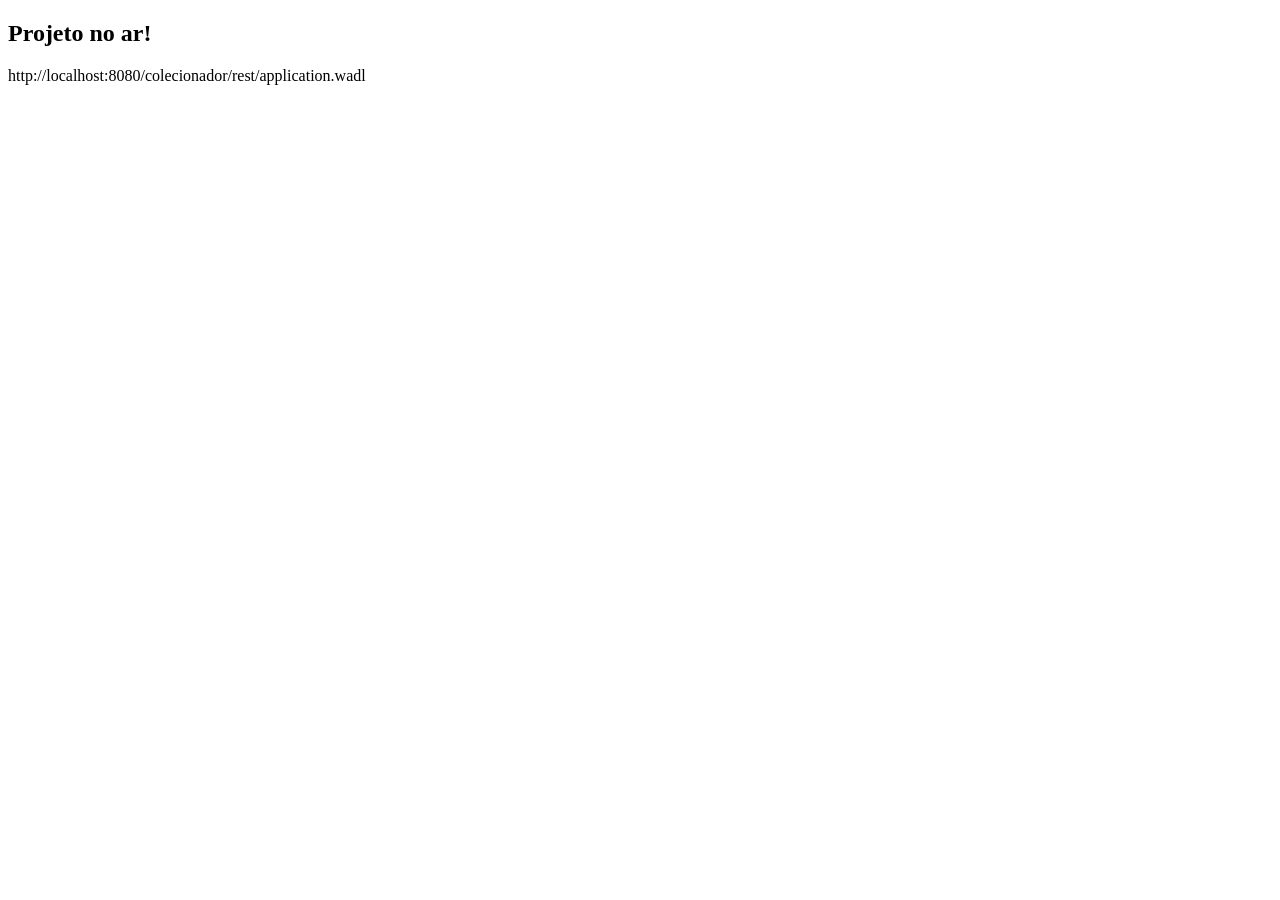
<file: backend/Colecionador/src/main/webapp/index.html>
<!DOCTYPE html>
<html>
<head>
<meta charset="UTF-8">
<title>Projeto JEE WEB REST</title>
</head>
<body>
	<h2>Projeto no ar!</h2>
	http://localhost:8080/colecionador/rest/application.wadl
</body>
</html>
</file>
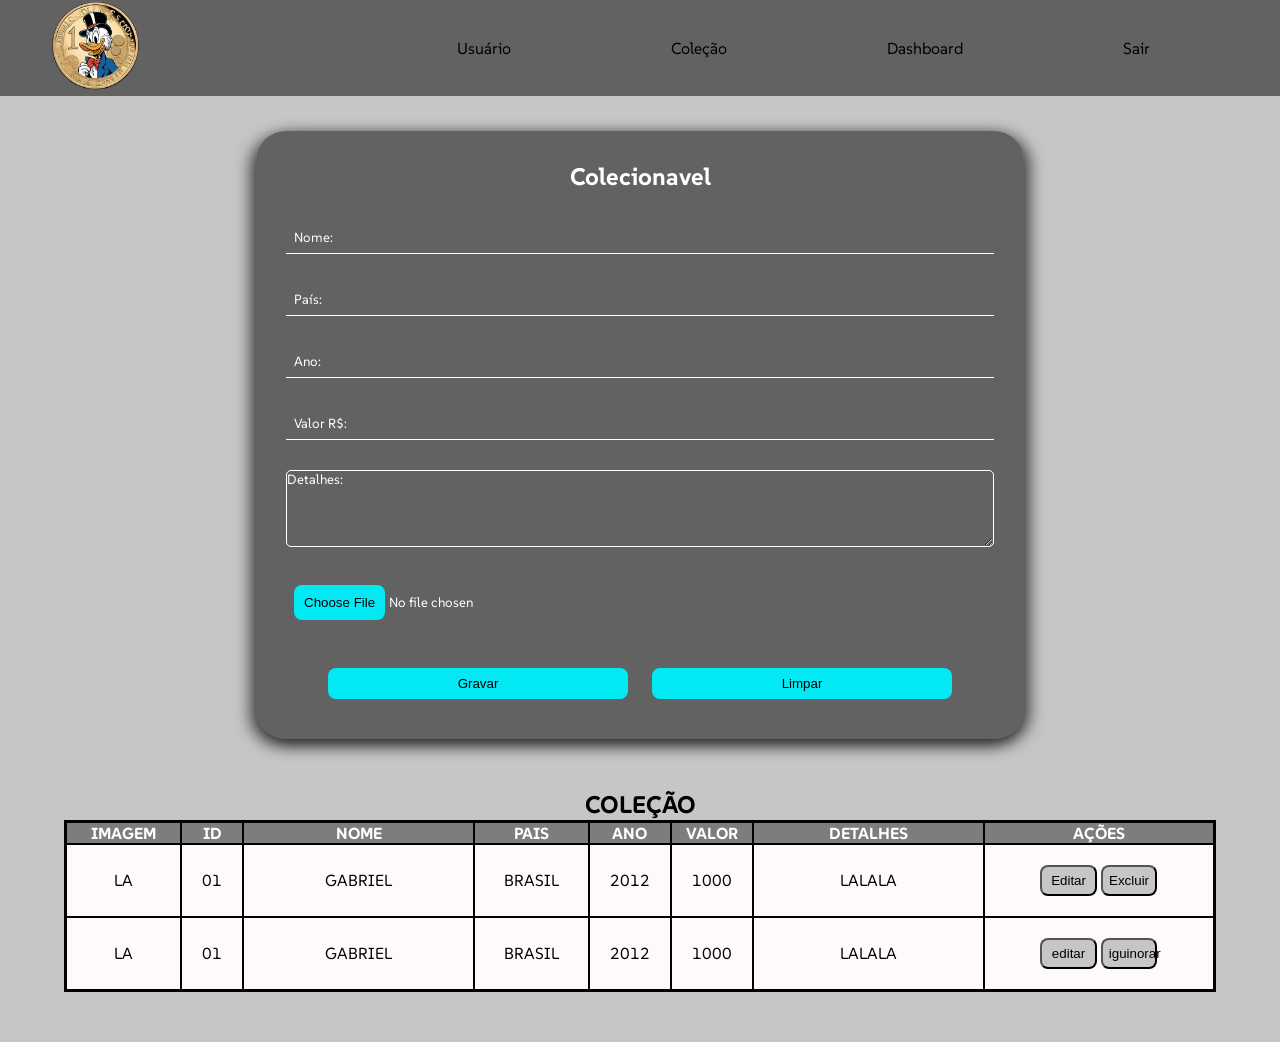
<file: colecao.html>
<!DOCTYPE html>
<html lang="en">
<head>
    <meta charset="UTF-8">
    <meta name="viewport" content="width=device-width, initial-scale=1.0">
    <title>O colecionador</title>
    <link rel="stylesheet" href="./css/style.css">
    <link rel="stylesheet" href="./css/index.css">
    <link rel="stylesheet" href="./css/colecao.css">
</head>
<body>
    <header class="header__container">
        <a href=""><img src="./imgs/tiopatinhas.png" class="img__header" alt=""></a>
        <nav>
            <a href="" class="item__header">Usuário</a>
            <a href="" class="item__header">Coleção</a>
            <a href="" class="item__header">Dashboard</a>
            <a href="" class="item__header">Sair</a>
        </nav>
    </header>
    <section class="detalhes">
        <button class="button-">Mostrar</button>
        <form action="" class="detalhes__container">
            <h2>Colecionavel</h2>
            <input type="text" placeholder="Nome:">
            <input type="text" placeholder="País:">
            <input type="number" placeholder="Ano:">
            <input type="number" placeholder="Valor R$:">
            <textarea name="" id="" placeholder="Detalhes:" rows="5" cols="33"></textarea>
            <input type="file" id="upload">
            <div class="buttons__form">
                <input type="button" value="Gravar">
                <input type="button" value="Limpar">
            </div>
        </form>
    </section>
    <main class="coelacao__container">

        <h2>Coleção</h2>
        <table>
            <thead>
                <tr>
                    <th class="img__table">Imagem</th>
                    <th class="id__table">Id</th>
                    <th class="nome__table">Nome</th>
                    <th class="pais__table">Pais</th>
                    <th class="ano__table">Ano</th>
                    <th class="valor__table">Valor</th>
                    <th class="detalhes__table">Detalhes</th>
                    <th class="acoes__table">Ações</th>
                </tr>
            </thead>
            <tbody>
                <tr>
                    <td>La</td>
                    <td>01</td>
                    <td>Gabriel</td>
                    <td>Brasil</td>
                    <td>2012</td>
                    <td>1000</td>
                    <td>lalala</td>
                    <td>
                        <button>Editar</button>
                        <button>Excluir</button>
                    </td>
                </tr>
            </tbody>
            <tbody>
                <tr>
                    <td>La</td>
                    <td>01</td>
                    <td>Gabriel</td>
                    <td>Brasil</td>
                    <td>2012</td>
                    <td>1000</td>
                    <td>lalala</td>
                    <td>
                        <button>editar</button>
                        <button>iguinorar</button>
                    </td>
                </tr>
            </tbody>
        </table>
        

    </main>
</body>
</html>
</file>
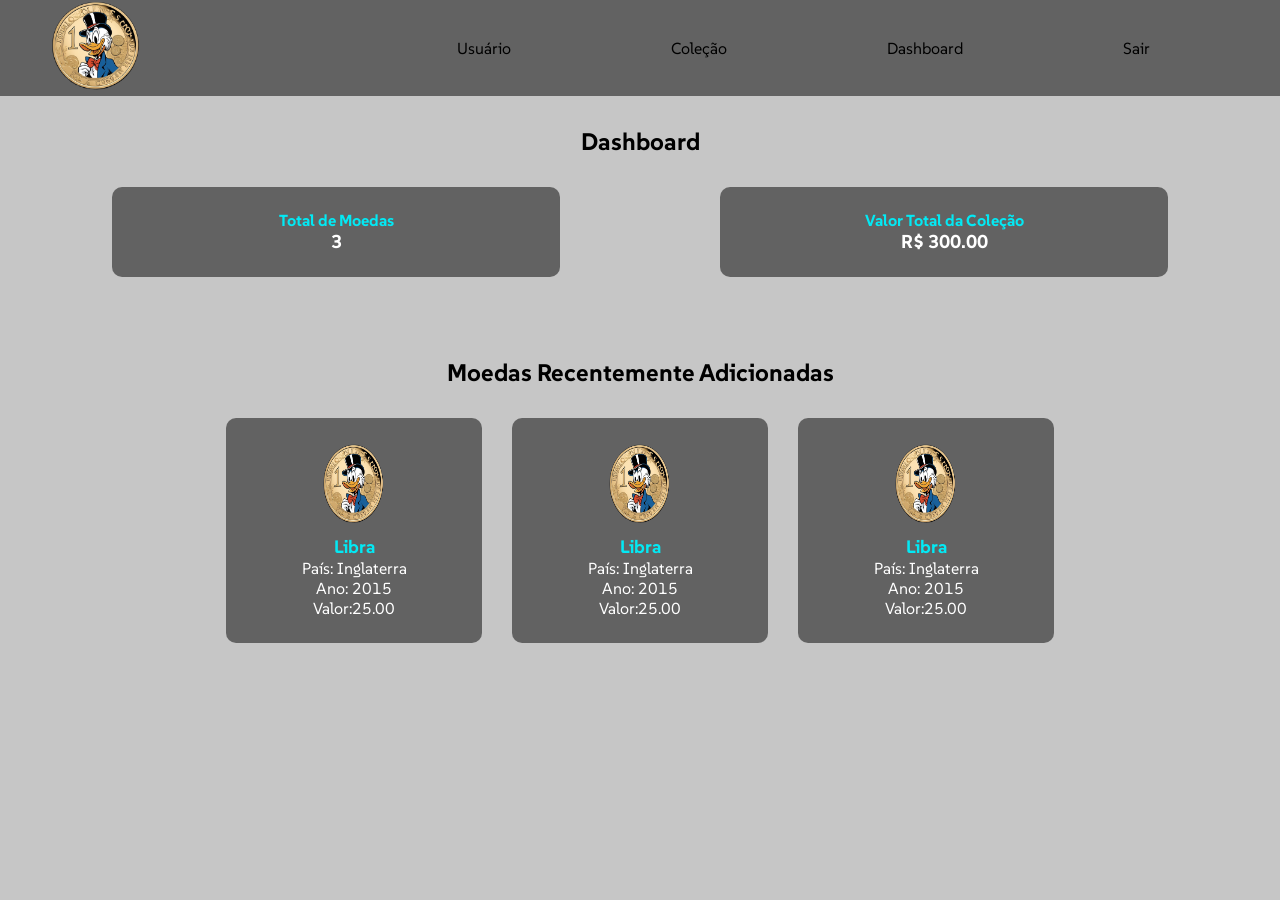
<file: dashboard.html>
<!DOCTYPE html>
<html lang="en">
<head>
    <meta charset="UTF-8">
    <meta name="viewport" content="width=device-width, initial-scale=1.0">
    <title>O colecionador</title>
    <link rel="stylesheet" href="./css/style.css">
    <link rel="stylesheet" href="./css/index.css">
    <link rel="stylesheet" href="./css/dashboard.css">
</head>
<body>
    <header class="header__container">
        <a href=""><img src="./imgs/tiopatinhas.png" class="img__header" alt=""></a>
        <nav>
            <a href="" class="item__header">Usuário</a>
            <a href="" class="item__header">Coleção</a>
            <a href="" class="item__header">Dashboard</a>
            <a href="" class="item__header">Sair</a>
        </nav>
    </header>
    <main class="main__container">
        <h2>Dashboard</h2>
        <div class="container__dash">
            <div class="bloco__dash">
                <h4>Total de Moedas</h4>
                <h3>3</h3>
            </div>
            <div class="bloco__dash">
                <h4>Valor Total da Coleção</h4>
                <h3>R$ 300.00</h3>
            </div>
        </div>
        <h2 class="title__moedas">Moedas Recentemente Adicionadas</h2>
        <div class="container__moedas">
            <div class="bloco__moeda">
                <img src="./imgs/tiopatinhas.png" alt="">
                <h5>Libra</h5>
                <p>País: Inglaterra</p>
                <p>Ano: 2015</p>
                <p>Valor:25.00</p>
            </div>
            <div class="bloco__moeda">
                <img src="./imgs/tiopatinhas.png" alt="">
                <h5>Libra</h5>
                <p>País: Inglaterra</p>
                <p>Ano: 2015</p>
                <p>Valor:25.00</p>
            </div>
            <div class="bloco__moeda">
                <img src="./imgs/tiopatinhas.png" alt="">
                <h5>Libra</h5>
                <p>País: Inglaterra</p>
                <p>Ano: 2015</p>
                <p>Valor:25.00</p>
            </div>
            
        </div>
    </main>
</body>
</html>
</file>
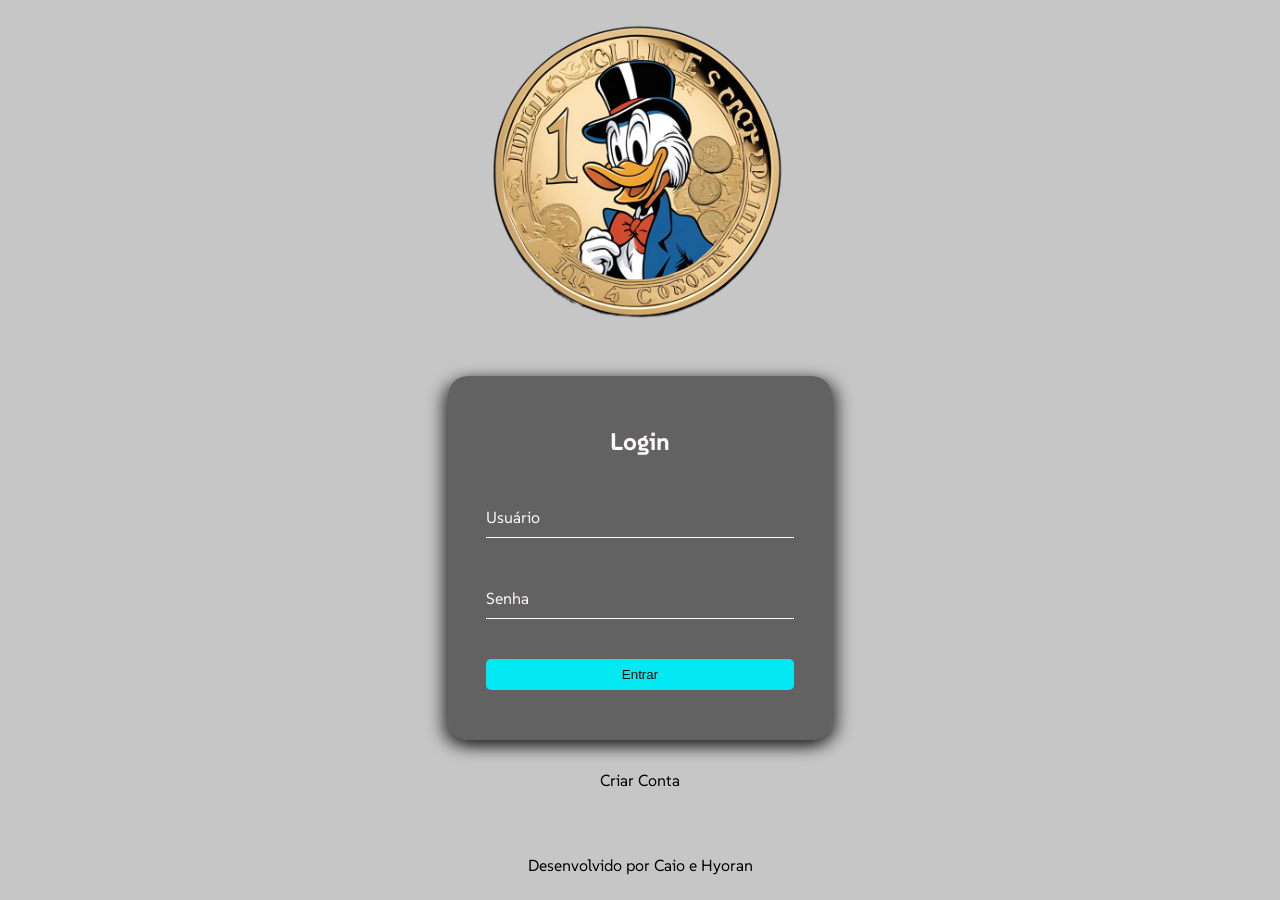
<file: login.html>
<!DOCTYPE html>
<html lang="en">
<head>
    <meta charset="UTF-8">
    <meta name="viewport" content="width=device-width, initial-scale=1.0">
    <title>O colecionador</title>
    <link rel="stylesheet" href="./css/style.css">
    <link rel="stylesheet" href="./css/login.css">
</head>
<body>
    <main class="login__container">
        <img src="./imgs/tiopatinhas.png" alt="">   
        <form action="login" class="form__login">
            <div class="form__login__user">
                <h2>Login</h2>
                <input type="text" placeholder="Usuário">
                <input type="password" placeholder="Senha">
                <button>Entrar</button>
            </div>
            <a>Criar Conta</a>    
        </form>
      
    </main>
    <footer>
        <p>Desenvolvido por Caio e Hyoran</p>
    </footer>
</body>
</html>
</file>
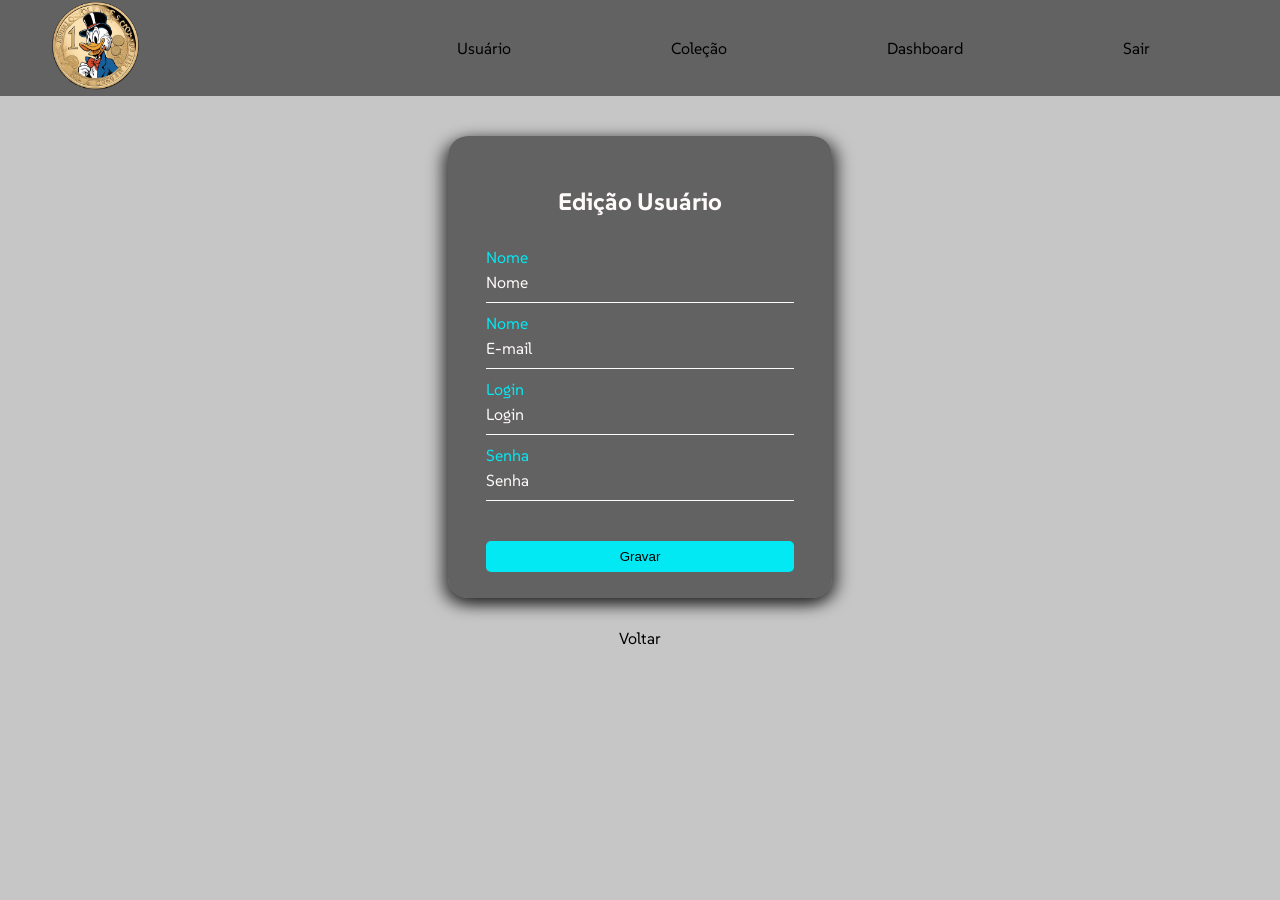
<file: usuario.html>
<!DOCTYPE html>
<html lang="en">
<head>
    <meta charset="UTF-8">
    <meta name="viewport" content="width=device-width, initial-scale=1.0">
    <title>O colecionador</title>
    <link rel="stylesheet" href="./css/style.css">
    <link rel="stylesheet" href="./css/index.css">
    <link rel="stylesheet" href="./css/usuario.css">
</head>
<body>
    <header class="header__container">
        <a href=""><img src="./imgs/tiopatinhas.png" class="img__header" alt=""></a>
        <nav>
            <a href="" class="item__header">Usuário</a>
            <a href="" class="item__header">Coleção</a>
            <a href="" class="item__header">Dashboard</a>
            <a href="" class="item__header">Sair</a>
        </nav>
    </header>
    <main class="usuario__container">
        <form action="Editar Usuário" class="form__edit__cadastro">
            <div class="form__edit__cadastro__user">
                <h2>Edição Usuário</h2>
                <label for="Nome">Nome</label>
                <input type="text" placeholder="Nome">
                <label for="E-mail">Nome</label>
                <input type="text" placeholder="E-mail">
                <label for="Login">Login</label>
                <input type="text" placeholder="Login">
                <label for="Senha">Senha</label>

                <input type="password" placeholder="Senha">
                <button>Gravar</button>
            </div>
            <a>Voltar</a>    
        </form>
    </main>
</body>
</html>
</file>
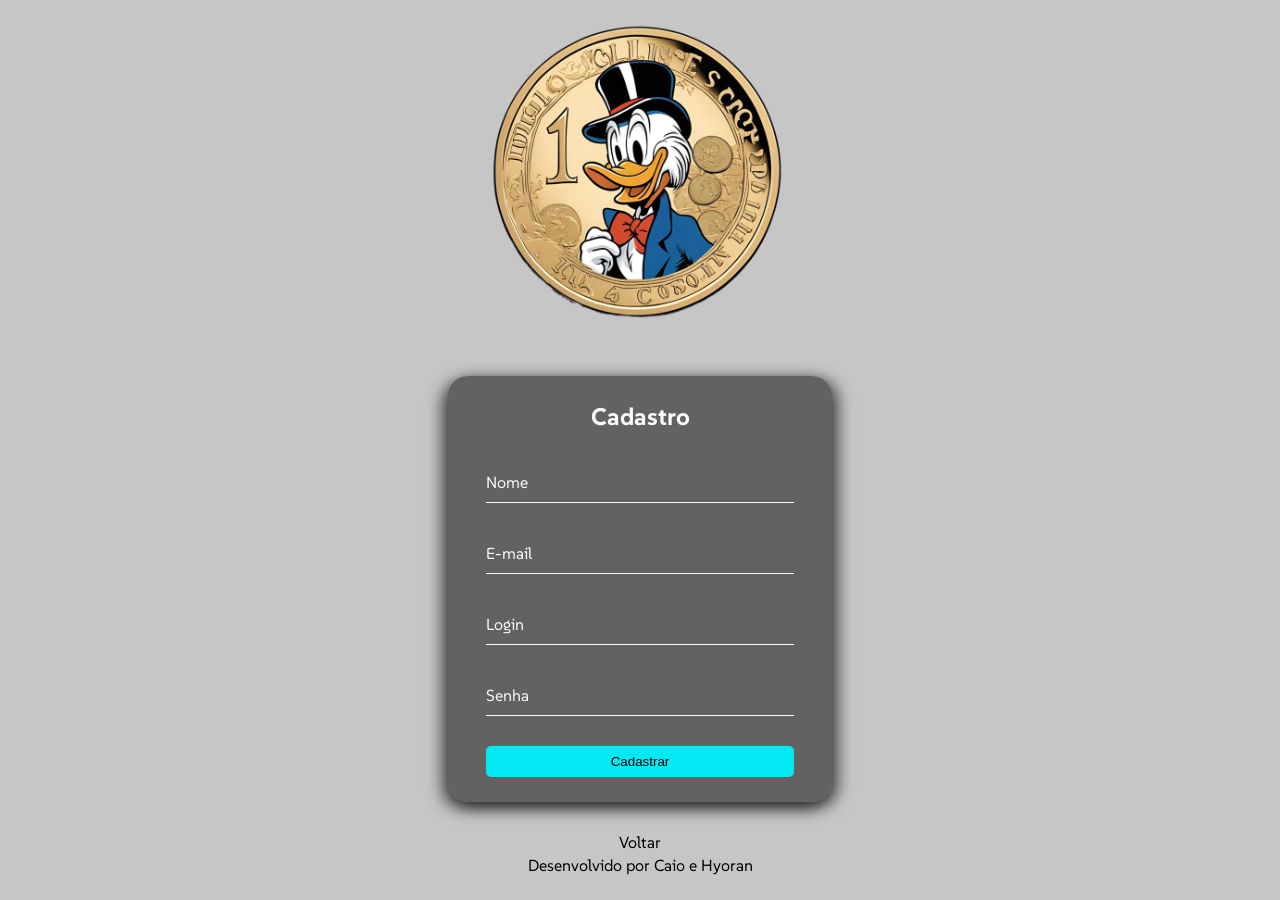
<file: modules/cadastro.html>
<!DOCTYPE html>
<html lang="en">
<head>
    <meta charset="UTF-8">
    <meta name="viewport" content="width=device-width, initial-scale=1.0">
    <title>O colecionador</title>
    <link rel="stylesheet" href="../css/style.css">
    <link rel="stylesheet" href="../css/cadastro.css">
</head>
<body>
    <main class="cadastro__container">
        <img src="../imgs/tiopatinhas.png" alt="">
        
        <form action="cadastro" class="form__cadastro">
            <div class="form__cadastro__user">
                <h2>Cadastro</h2>
                <input type="text" placeholder="Nome" id="nome-cadastro" minlength="3" required>
                <input type="text" placeholder="E-mail" id="email-cadastro" minlength="3" required>
                <input type="text" placeholder="Login" id="login-cadastro" minlength="3" required>
                <input type="password" placeholder="Senha" id="senha" minlength="3" required>
                <button>Cadastrar</button>
            </div>
            <a href="login.html">Voltar</a>    
        </form>
      
    </main>
    <footer>
        <p>Desenvolvido por Caio e Hyoran</p>
    </footer>
</body>
<script src="../js/cadastro.js"></script>
</html>
</file>
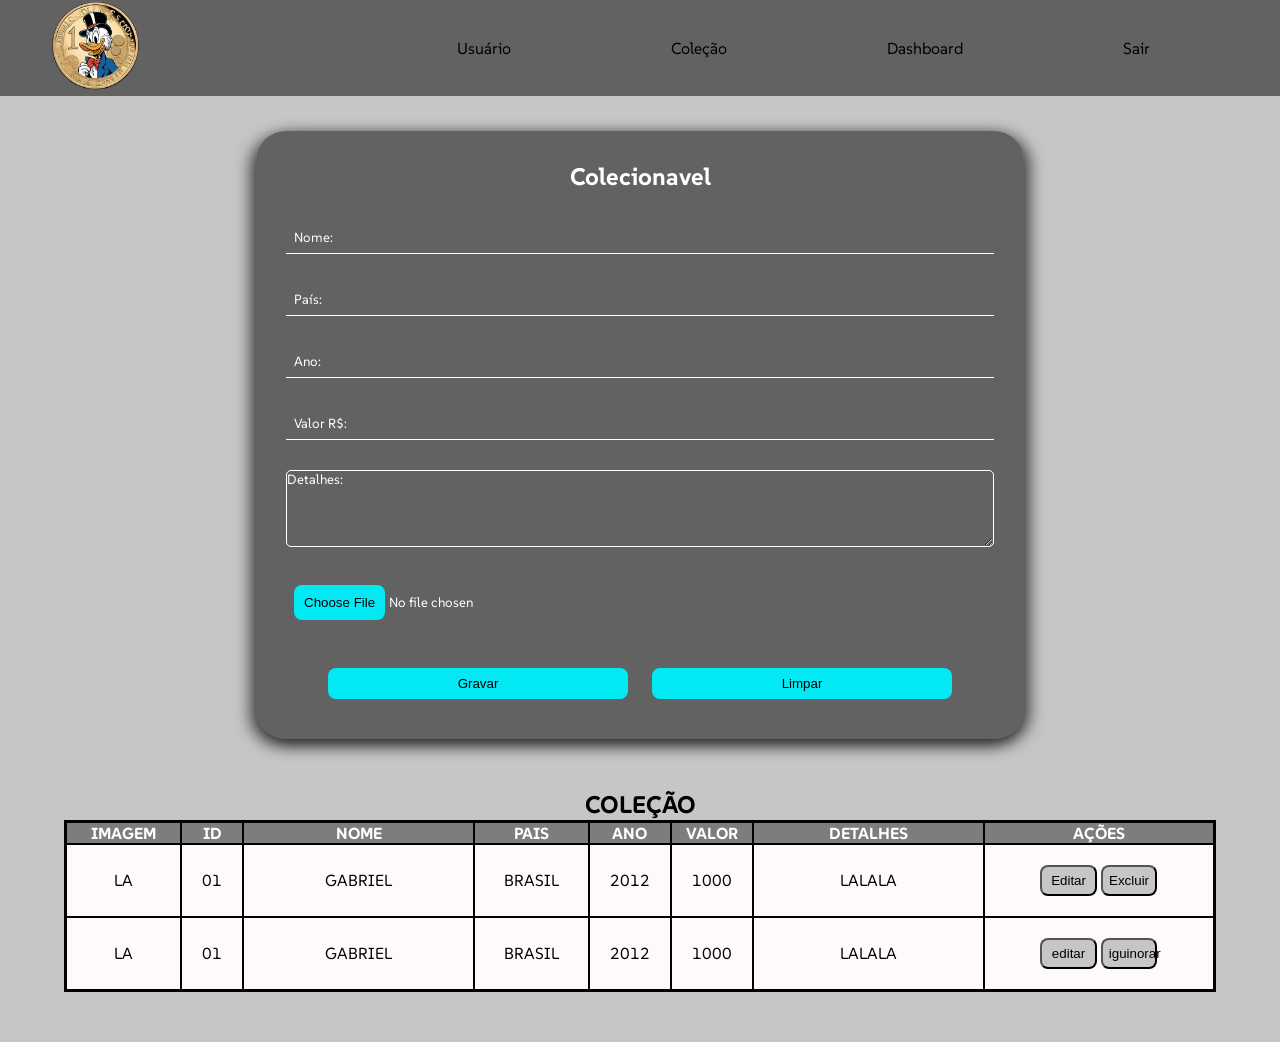
<file: modules/colecao.html>
<!DOCTYPE html>
<html lang="en">
<head>
    <meta charset="UTF-8">
    <meta name="viewport" content="width=device-width, initial-scale=1.0">
    <title>O colecionador</title>
    <link rel="stylesheet" href="../css/style.css">
    <link rel="stylesheet" href="../css/index.css">
    <link rel="stylesheet" href="../css/colecao.css">
</head>
<body>
    <header class="header__container">
        <a href=""><img src="../imgs/tiopatinhas.png" class="img__header" alt=""></a>
        <nav>
            <a href="usuario.html" class="item__header">Usuário</a>
            <a href="colecao.html" class="item__header">Coleção</a>
            <a href="dashboard.html" class="item__header">Dashboard</a>
            <a href="login.html" class="item__header">Sair</a>
        </nav>
    </header>
    <section class="detalhes">
        <button class="button-">Mostrar</button>
        <form action="" class="detalhes__container">
            <h2>Colecionavel</h2>
            <input type="text" placeholder="Nome:">
            <input type="text" placeholder="País:">
            <input type="number" placeholder="Ano:">
            <input type="number" placeholder="Valor R$:">
            <textarea name="" id="" placeholder="Detalhes:" rows="5" cols="33"></textarea>
            <input type="file" id="upload">
            <div class="buttons__form">
                <input type="button" value="Gravar">
                <input type="button" value="Limpar">
            </div>
        </form>
    </section>
    <main class="coelacao__container">

        <h2>Coleção</h2>
        <table>
            <thead>
                <tr>
                    <th class="img__table">Imagem</th>
                    <th class="id__table">Id</th>
                    <th class="nome__table">Nome</th>
                    <th class="pais__table">Pais</th>
                    <th class="ano__table">Ano</th>
                    <th class="valor__table">Valor</th>
                    <th class="detalhes__table">Detalhes</th>
                    <th class="acoes__table">Ações</th>
                </tr>
            </thead>
            <tbody>
                <tr>
                    <td>La</td>
                    <td>01</td>
                    <td>Gabriel</td>
                    <td>Brasil</td>
                    <td>2012</td>
                    <td>1000</td>
                    <td>lalala</td>
                    <td>
                        <button>Editar</button>
                        <button>Excluir</button>
                    </td>
                </tr>
            </tbody>
            <tbody>
                <tr>
                    <td>La</td>
                    <td>01</td>
                    <td>Gabriel</td>
                    <td>Brasil</td>
                    <td>2012</td>
                    <td>1000</td>
                    <td>lalala</td>
                    <td>
                        <button>editar</button>
                        <button>iguinorar</button>
                    </td>
                </tr>
            </tbody>
        </table>
        

    </main>
</body>
</html>
</file>
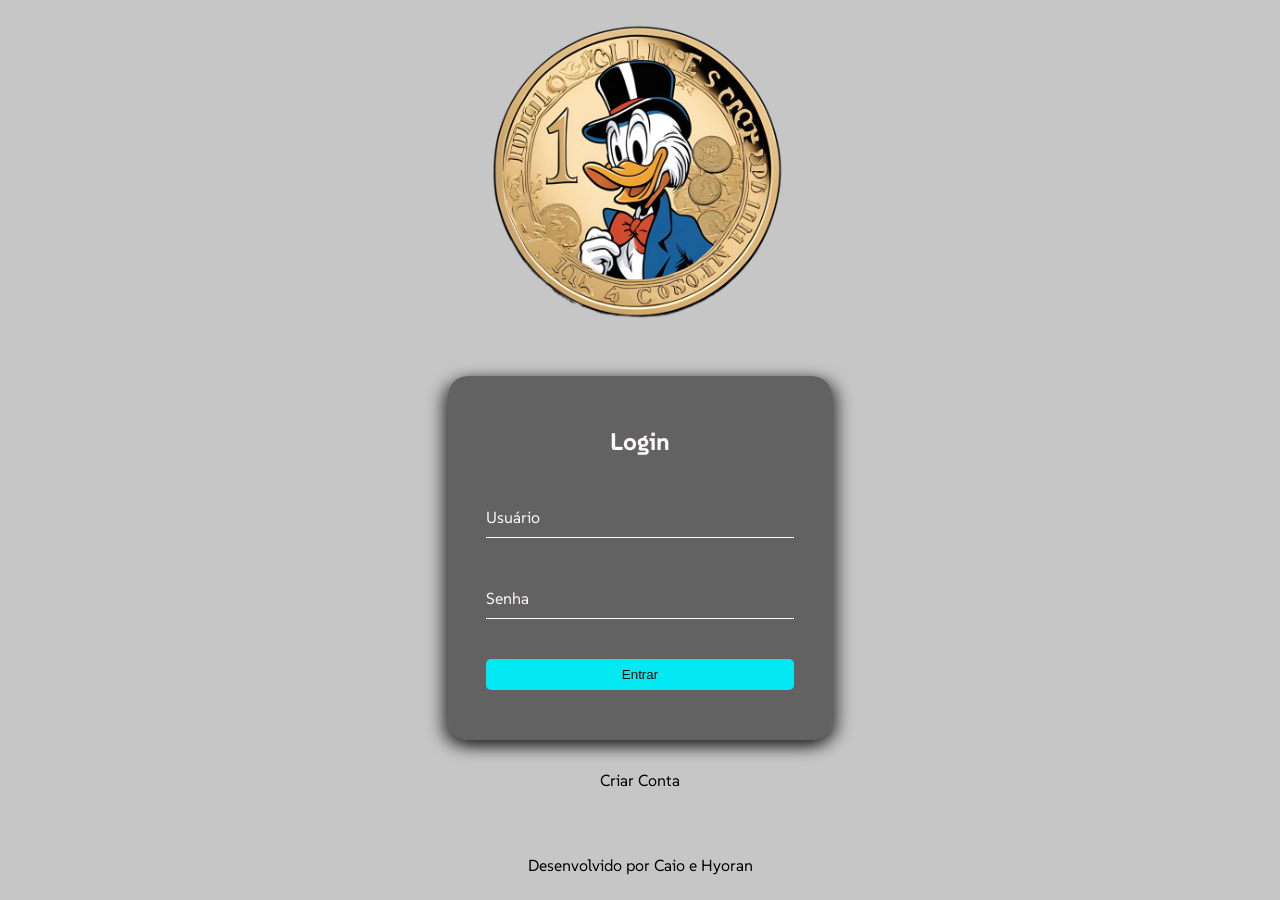
<file: modules/login.html>
<!DOCTYPE html>
<html lang="en">
<head>
    <meta charset="UTF-8">
    <meta name="viewport" content="width=device-width, initial-scale=1.0">
    <title>O colecionador</title>
    <link rel="stylesheet" href="../css/style.css">
    <link rel="stylesheet" href="../css/login.css">
</head>
<body>
    <main class="login__container">
        <img src="../imgs/tiopatinhas.png" alt="">   
        <form action="login" class="form__login">
            <div class="form__login__user">
                <h2>Login</h2>
                <input type="text" placeholder="Usuário">
                <input type="password" placeholder="Senha">
                <button>Entrar</button>
            </div>
            <a href="cadastro.html">Criar Conta</a>    
        </form>
      
    </main>
    <footer>
        <p>Desenvolvido por Caio e Hyoran</p>
    </footer>
</body>
</html>
</file>
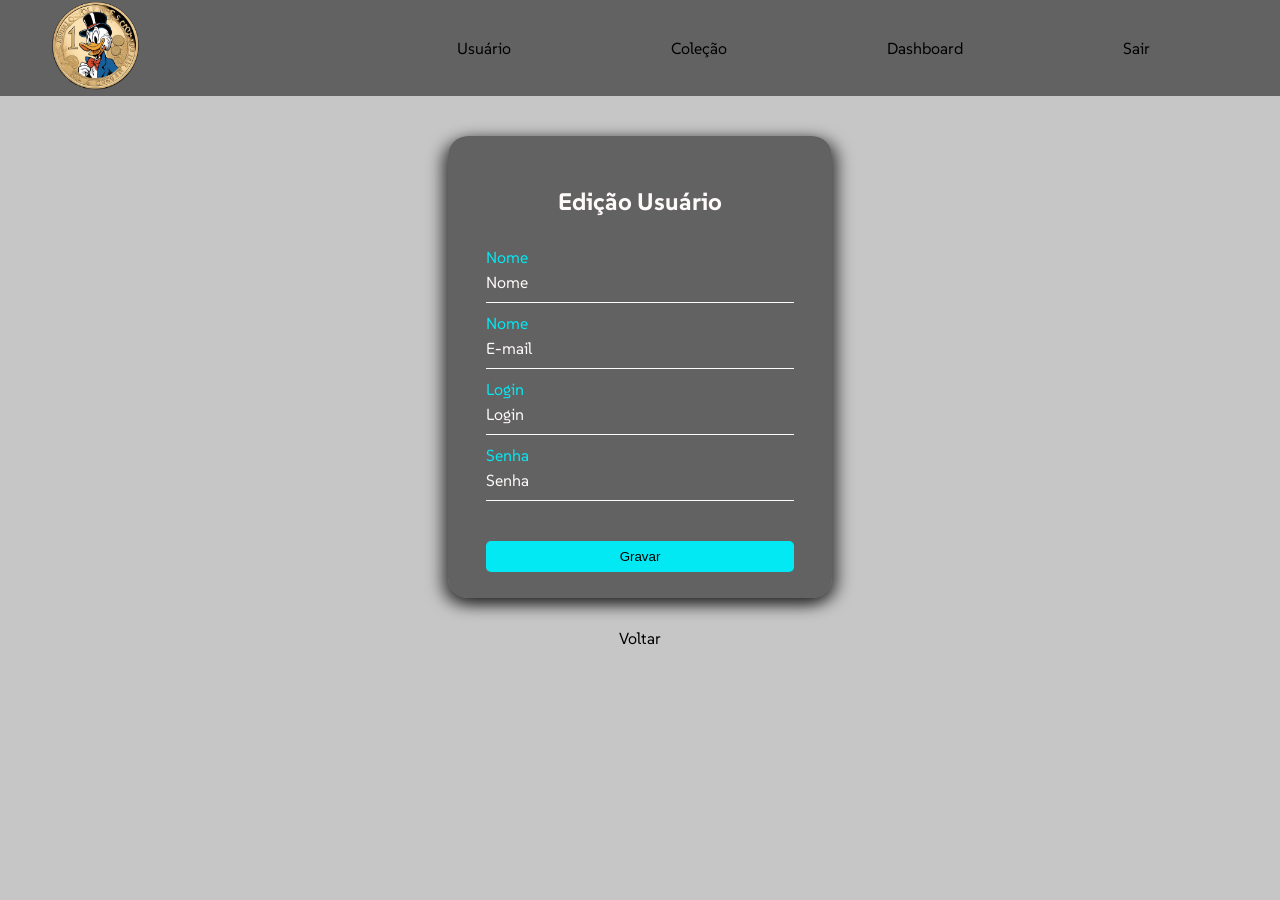
<file: modules/usuario.html>
<!DOCTYPE html>
<html lang="en">
<head>
    <meta charset="UTF-8">
    <meta name="viewport" content="width=device-width, initial-scale=1.0">
    <title>O colecionador</title>
    <link rel="stylesheet" href="../css/style.css">
    <link rel="stylesheet" href="../css/index.css">
    <link rel="stylesheet" href="../css/usuario.css">
</head>
<body>
    <header class="header__container">
        <a href=""><img src="../imgs/tiopatinhas.png" class="img__header" alt=""></a>
        <nav>
            <a href="usuario.html" class="item__header">Usuário</a>
            <a href="colecao.html" class="item__header">Coleção</a>
            <a href="dashboard.html" class="item__header">Dashboard</a>
            <a href="login.html" class="item__header">Sair</a>
        </nav>
    </header>
    <main class="usuario__container">
        <form action="Editar Usuário" class="form__edit__cadastro">
            <div class="form__edit__cadastro__user">
                <h2>Edição Usuário</h2>
                <label for="Nome">Nome</label>
                <input type="text" placeholder="Nome">
                <label for="E-mail">Nome</label>
                <input type="text" placeholder="E-mail">
                <label for="Login">Login</label>
                <input type="text" placeholder="Login">
                <label for="Senha">Senha</label>

                <input type="password" placeholder="Senha">
                <button>Gravar</button>
            </div>
            <a href="index.html">Voltar</a>    
        </form>
    </main>
</body>
</html>
</file>
<file: css/style.css>
@import url('https://fonts.googleapis.com/css2?family=SUSE:wght@100..800&display=swap'); 

 

:root{ 

    --cor-fundo: #C6C6C6; 

    --cor-modal: rgba(0,0,0,0.5); 

    --cor-sombra-modal: rgba(0,0,0,0.6); 

 

    --cor-fonte: #03e9f4; 

    --cor-branco: #FFFFFF; 

    --cor-preto: #000000; 

 

    --cor-linha-principal: #FFFAFA; 

    --cor-linha-secundaria: #F5F5F5; 

 

    --fonte: "SUSE", system-ui; 

} 

 

* { 

    margin: 0; 

    padding: 0; 

    box-sizing: border-box; 

} 

 

body { 

    background: var(--cor-fundo); 

    font-family: var(--fonte); 

    font-size: 16px; 

}
</file>
<file: css/index.css>
@import url(./style.css);
head{
    width: 100%;
    height: 100%;
}
.header__container{
    display: flex;
    justify-content: space-between;
    align-items: center;
    width: 100%;
    height: 20%;
    padding: 0 50px;
    background-color: var(--cor-modal);
    
}
.img__header{
    display: inline-block;
    height: 30%;   
    width: 30%;
}

header nav{
    display: flex;
    padding: 0 50px;
    gap: 100px;
}
.item__header{
    border-radius: 10px;
    padding: 15px 30px;
    text-decoration: none;
    color: var(--cor-preta);
}
.item__header:hover{
    background-color: var(--cor-fonte);
}
</file>
<file: css/colecao.css>
.detalhes{
    display: flex;
    flex-direction: column;
    align-items: center;
}
.detalhes button{
    padding: 10px;
    border-radius: 0 0 10px 10px;
    background-color: var(--cor-fonte);
    border: none;
    margin-left: 1500px;
}
.detalhes__container{
    color: var(--cor-branco);
    display: flex;
    flex-direction: column;
    gap: 30px;
    border-radius: 30px;
    padding: 30px;
    text-align: center;
    height: 80%;
    width: 60%;
    background-color: var(--cor-modal);
    box-shadow: 6px 4px 16px  var(--cor-sombra-modal), -6px 6px 16px var(--cor-sombra-modal);

}
.detalhes__container textarea{
    background-color: rgba(0, 0, 0, 0);
    border: 1px var(--cor-branco) solid;
    border-radius: 5px;
}
.detalhes__container textarea::placeholder{
    color: var(--cor-branco);
    font-family: var(--fonte);
}
.detalhes__container input{
    background-color: rgba(0, 0, 0, 0);
    padding: 8px;
    color: var(--cor-branco);
    border: none;
    border-bottom: 1px var(--cor-branco) solid;
}
.detalhes__container input::placeholder{
    color: var(--cor-branco);
    font-family: var(--fonte);
}
#upload{
    border: none;
    font-family: var(--fonte);

}
#upload::-webkit-file-upload-button{
    background-color: var(--cor-fonte);
    padding: 10px;
    border: none;
    border-radius: 8px;
}

.buttons__form input{
    margin: 10px;
    border-radius: 8px;
    width: 300px;
    border-bottom: none;
    background-color: var(--cor-fonte);
    color: var(--cor-preto);
}
.coelacao__container{
    margin-top: 50px;
    display: flex;
    flex-direction: column;
    align-items: center;
    text-transform: uppercase;
}

.coelacao__container table{
    width: 90%;
    border: 2px var(--cor-preto) solid;
    border-collapse: none;
    background-color: var(--cor-linha-principal);
    text-align: center;
    border-spacing: 0;
    margin-bottom: 50px;
}
.coelacao__container th{
    background-color: var(--cor-modal);
    border: 1px var(--cor-preto) solid;
    color: var(--cor-branco);
}

.coelacao__container td{
    padding: 20px;
    border: 1px var(--cor-preto) solid;
    background-color: var(--cor-linha-principal);
}
.coelacao__container button{
    background-color: var(--cor-fundo);
    width: 30%;
    padding: 6px;
    border-radius: 8px;
}
.img__table{
    width: 10%;
}
.id__table{
    width: 5%;
}
.nome__table{
    width: 20%;
}
.pais__table{
    width: 10%;
}
.ano__table{
    width: 5%;
}
.valor__table{
    width: 5%;
}
.detalhes__table{
    width: 20%;
}
.acoes__table{
    width: 20%;
}
</file>
<file: css/dashboard.css>
.main__container{
    text-align: center;
    margin-top: 30px;
}
.container__dash{
    margin: 30px 0 80px 0;
    text-align: center;
    display: flex;
    justify-content: center;
    gap: 160px;
}

.bloco__dash{
    display: flex;
    flex-direction: column;
    height: 10vh;
    width: 35%;
    justify-content: center;
    
    border-radius: 10px;
    background-color: var(--cor-modal);
}
.bloco__dash h4{
    color: var(--cor-fonte);
}
.bloco__dash h3{
    color: var(--cor-branco);
}
.bloco__moeda{
    display: flex;
    flex-direction: column;
    align-items: center;
    justify-content: center;
    padding: 20px;
    border-radius: 10px;
    width: 20%;
    height: 25vh;
    background-color: var(--cor-modal);
}
.bloco__moeda h5{
    font-size: 18px;
    color: var(--cor-fonte);

}
.bloco__moeda p{
    color: var(--cor-branco);
}
.bloco__moeda img{
    padding-bottom: 10px;
    height: 50%;   
    width: 30%;
}
.container__moedas{
    display: flex;
    justify-content: center;
    gap: 30px;
}
.title__moedas{
    padding-bottom: 30px;
}
</file>
<file: css/login.css>
.login__container{
    width: 100%;
    height: 95vh;
    
    display: flex;
    flex-direction: column;
    align-items: center;
    gap: 50px;
}
.login__container img{
    padding-top: 20px;

}
.form__login{
    width: 30%;
    height: 45%;
    color: var(--cor-linha-principal);
    display: flex;
    flex-direction: column;
    text-align: center;
}
.form__login input{
    width: 80%;
    padding: 10px 0px;
    border: none;
    background-color: rgba(0,0,0,0);
    border-bottom: 1px solid var(--cor-linha-principal) ;
    font-family: var(--fonte);
    font-size: 16px; 


}
.form__login input::placeholder{
    font-size: 16px; 

    color: var(--cor-linha-principal);
    font-family: var(--fonte);
}
.form__login button{
    width: 80%;
    padding: 8px;
    border-radius: 5px;
    background-color: var(--cor-fonte);
    border: none;
}
.form__login button:hover{
    cursor: pointer;
}
.form__login a{
    padding-top: 30px;
    color: var(--cor-preto);
    text-decoration: none;
}
.form__login__user{
    align-items: center;

    padding: 50px 0;
    display: flex;
    flex-direction: column;
    box-shadow: 6px 4px 16px  var(--cor-sombra-modal), -6px 6px 16px var(--cor-sombra-modal);
    height: 100%;
    border-radius: 20px;
    background-color: var(--cor-modal);
    
    gap: 40px;
}
footer{
    display: flex;
    justify-content: center;
    align-items: center;
}
</file>
<file: css/usuario.css>
.usuario__container{
    width: 100%;
    height: 80vh;
    padding-top: 40px;
    
    display: flex;
    flex-direction: column;
    align-items: center;
    gap: 50px;
}

.form__edit__cadastro{
    width: 30%;
    height: 68%;
    color: var(--cor-linha-principal);
    display: flex;
    flex-direction: column;
    text-align: center;
}
.form__edit__cadastro input{
    width: 80%;
    padding: 10px 0px;
    border: none;
    background-color: rgba(0,0,0,0);
    border-bottom: 1px solid var(--cor-linha-principal) ;
    font-family: var(--fonte);
    font-size: 16px; 


}
.form__edit__cadastro input::placeholder{
    font-size: 16px; 

    color: var(--cor-linha-principal);
    font-family: var(--fonte);
}
.form__edit__cadastro h2{
    padding-bottom: 20px;
}
.form__edit__cadastro button{

    width: 80%;
    margin-top: 30px;
    padding: 8px;
    border-radius: 5px;
    background-color: var(--cor-fonte);
    border: none;
}
.form__edit__cadastro label{
    text-align: left;
    height: 5px;
    width: 80%;
    color: var(--cor-fonte);
}
.form__edit__cadastro a{
    padding-top: 30px;
    color: var(--cor-preto);
    text-decoration: none;
}
.form__edit__cadastro__user{
    align-items: center;

    padding: 50px 0;
    display: flex;
    flex-direction: column;
    box-shadow: 6px 4px 16px  var(--cor-sombra-modal), -6px 6px 16px var(--cor-sombra-modal);
    height: 100%;
    border-radius: 20px;
    background-color: var(--cor-modal);
    
    gap: 10px;
}
</file>
<file: css/cadastro.css>
.cadastro__container{
    width: 100%;
    height: 95vh;
    
    display: flex;
    flex-direction: column;
    align-items: center;
    gap: 50px;
}
.cadastro__container img{
    padding-top: 20px;

}
.form__cadastro{
    width: 30%;
    height: 50%;
    color: var(--cor-linha-principal);
    display: flex;
    flex-direction: column;
    text-align: center;
}
.form__cadastro input{
    width: 80%;
    padding: 10px 0px;
    border: none;
    background-color: rgba(0,0,0,0);
    border-bottom: 1px solid var(--cor-linha-principal) ;
    font-family: var(--fonte);
    font-size: 16px; 


}
.form__cadastro input::placeholder{
    font-size: 16px; 

    color: var(--cor-linha-principal);
    font-family: var(--fonte);
}
.form__cadastro button{
    width: 80%;
    padding: 8px;
    border-radius: 5px;
    background-color: var(--cor-fonte);
    border: none;
}
.form__cadastro button:hover{
    cursor: pointer;
}
.form__cadastro a{
    padding-top: 30px;
    color: var(--cor-preto);
    text-decoration: none;
}
.form__cadastro__user{
    align-items: center;

    padding: 25px 0;
    display: flex;
    flex-direction: column;
    box-shadow: 6px 4px 16px  var(--cor-sombra-modal), -6px 6px 16px var(--cor-sombra-modal);
    height: 100%;
    border-radius: 20px;
    background-color: var(--cor-modal);
    
    gap: 30px;
}
footer{
    display: flex;
    justify-content: center;
    align-items: center;
}
</file>
